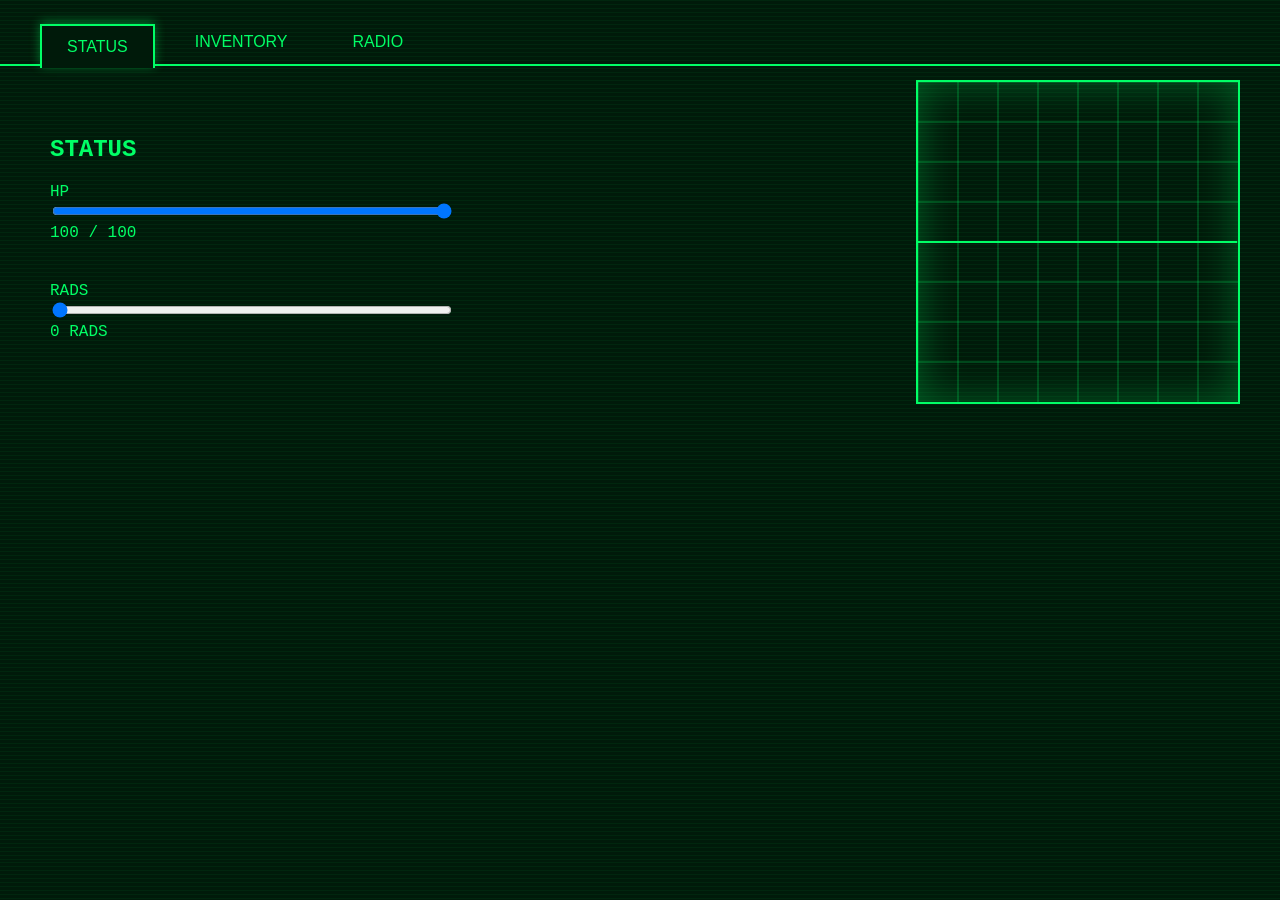
<file: index.html>
<!DOCTYPE html>
<html lang="en">
<head>
<meta charset="UTF-8">
<title>Pip-Boy Interface</title>
<link rel="stylesheet" type="text/css" href="style.css">
</head>
<body>
<body>

<!-- NAV -->
<div class="nav">
    <button class="active" data-page="status">STATUS</button>
    <button data-page="inventory">INVENTORY</button>
    <button data-page="radio">RADIO</button>
</div>

<div class="page-container">

<!-- STATUS PAGE -->
<div class="page active" id="status">
    <h2>STATUS</h2>

    <div class="stat-group">
        HP<br>
        <input type="range" min="0" max="100" value="100" class="slider" id="hpSlider">
        <div id="hpValue">100 / 100</div>
    </div>

    <div class="stat-group">
        RADS<br>
        <input type="range" min="0" max="100" value="0" class="slider" id="radSlider">
        <div id="radValue">0 RADS</div>
    </div>
</div>

<!-- INVENTORY -->
<div class="page" id="inventory">
    <h2>INVENTORY</h2>
    <div class="inventory-box">
        Items will go here.
    </div>
</div>

<!-- RADIO -->
<div class="page" id="radio">

	<div class="station" data-audio="/audio/fart.mp3">
   	 <div class="square"></div>
   	 Galaxy News Radio
	</div>

	<div class="station" data-audio="/audio/fart.mp3">
	    <div class="square"></div>
    		Enclave Radio
	</div>

	<div class="station" data-audio="/audio/mojave.mp3">
	    <div class="square"></div>
	    Mojave Music Radio
	</div>


</div>

<!-- WAVE -->
<div class="wave-container">
    <canvas id="waveCanvas"></canvas>
</div>

<script>
/* NAVIGATION */
const navButtons = document.querySelectorAll(".nav button");
const pages = document.querySelectorAll(".page");

navButtons.forEach(btn => {
    btn.addEventListener("click", () => {
        navButtons.forEach(b => b.classList.remove("active"));
        btn.classList.add("active");

        pages.forEach(p => p.classList.remove("active"));
        document.getElementById(btn.dataset.page).classList.add("active");
    });
});

/* STATUS SLIDERS */
const hpSlider = document.getElementById("hpSlider");
const radSlider = document.getElementById("radSlider");
const hpValue = document.getElementById("hpValue");
const radValue = document.getElementById("radValue");

hpSlider.oninput = () => hpValue.textContent = hpSlider.value + " / 100";
radSlider.oninput = () => radValue.textContent = radSlider.value + " RADS";

/* RADIO */
const stations = document.querySelectorAll(".station");

let currentStation = null;
let activeWave = false;
let currentAudio = null;

stations.forEach(station => {
    station.addEventListener("click", () => {

        // If clicking currently selected station → turn off
        if (currentStation === station) {
            station.classList.remove("selected");

            if (currentAudio) {
                currentAudio.pause();
                currentAudio.currentTime = 0;
                currentAudio = null;
            }

            currentStation = null;
            activeWave = false;
            return;
        }

        // Remove selection from others
        stations.forEach(s => s.classList.remove("selected"));
        station.classList.add("selected");

        // Stop previous audio
        if (currentAudio) {
            currentAudio.pause();
            currentAudio.currentTime = 0;
        }

        // Start new audio
        const audioFile = station.dataset.audio;
        currentAudio = new Audio(audioFile);
        currentAudio.loop = true;
        currentAudio.play();

        currentStation = station;
        activeWave = true;
    });
});

// Used by wave.js
window.isRadioActive = () => activeWave;

/* WAVEFORM */
const canvas = document.getElementById("waveCanvas");
const ctx = canvas.getContext("2d");

let width, height;
let time = 0;

function resize() {
    canvas.width = canvas.offsetWidth;
    canvas.height = canvas.offsetHeight;
    width = canvas.width;
    height = canvas.height;
}
resize();
window.addEventListener("resize", resize);

function drawGrid() {
    ctx.strokeStyle = "rgba(0,255,100,0.2)";
    for (let i = 0; i < width; i += 40) {
        ctx.beginPath();
        ctx.moveTo(i, 0);
        ctx.lineTo(i, height);
        ctx.stroke();
    }
    for (let i = 0; i < height; i += 40) {
        ctx.beginPath();
        ctx.moveTo(0, i);
        ctx.lineTo(width, i);
        ctx.stroke();
    }
}

function drawWave() {
    ctx.clearRect(0, 0, width, height);
    drawGrid();

    ctx.strokeStyle = "#00ff66";
    ctx.lineWidth = 2;
    ctx.beginPath();

    let centerY = height / 2;

    for (let x = 0; x < width; x++) {
        let y = centerY;

        if (activeWave) {
            y += Math.sin((x * 0.03) + time) * 20
               + Math.sin((x * 0.11) + time * 1.5) * 15
               + (Math.random() * 20 - 10);
        }

        if (x === 0) ctx.moveTo(x, y);
        else ctx.lineTo(x, y);
    }

    ctx.stroke();

    if (activeWave) time += 0.08;

    requestAnimationFrame(drawWave);
}

drawWave();
</script>

</body>
</html>
</file>
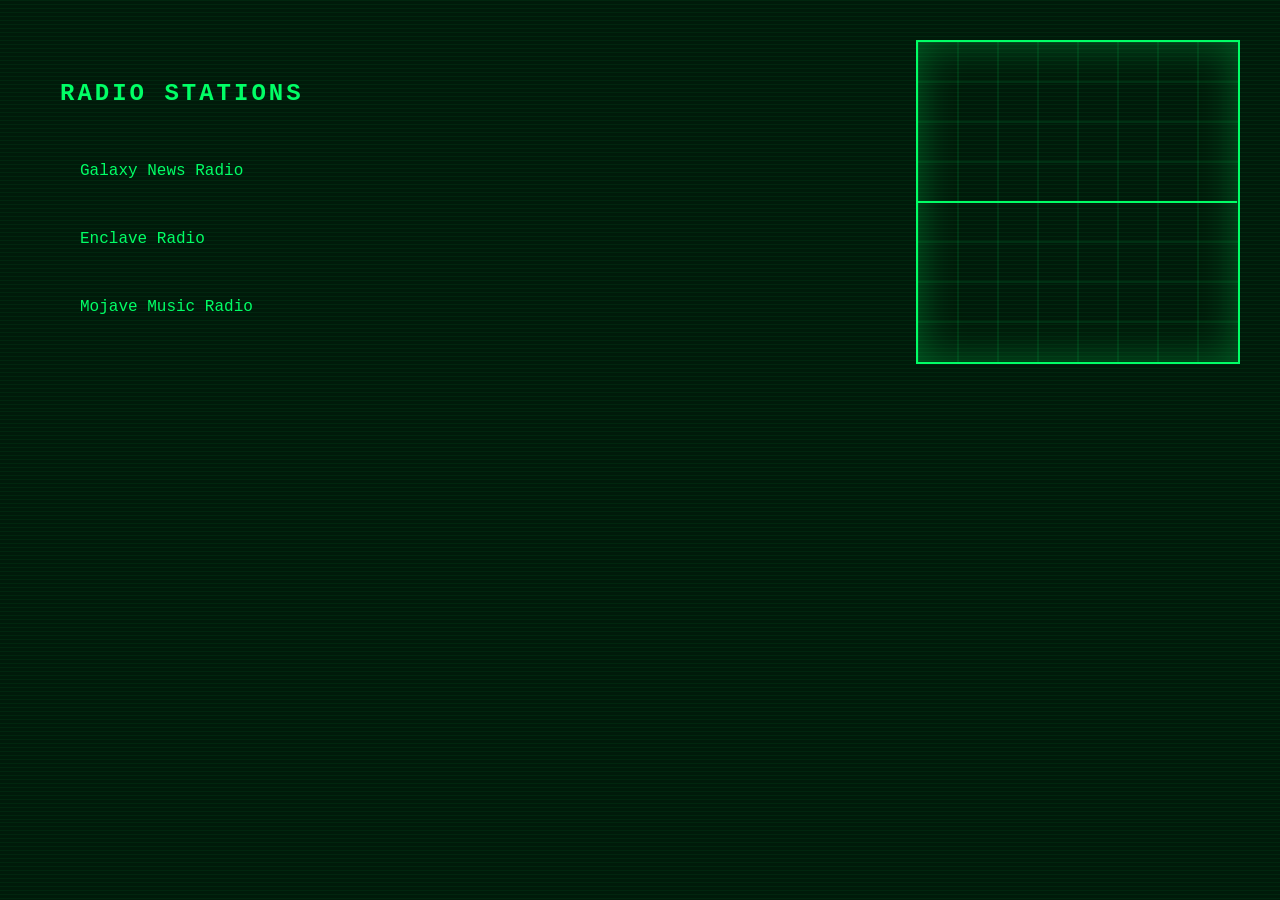
<file: RadioView/Radio.html>
<!DOCTYPE html>
<html lang="en">
<head>
<meta charset="UTF-8">
<title>Wasteland Radio</title>

<style>
    body {
        margin: 0;
        font-family: "Courier New", monospace;
        color: #00ff66;
        display: flex;
        overflow: hidden;

        /* Terminal background */
        background: #001a0a;
        background-image: repeating-linear-gradient(
            to bottom,
            rgba(0,255,100,0.05) 0px,
            rgba(0,255,100,0.05) 1px,
            transparent 1px,
            transparent 4px
        );
    }

    /* LEFT PANEL */
    .radio-panel {
        width: 75%;
        padding: 60px;
    }

    .radio-panel h2 {
        margin-bottom: 40px;
        letter-spacing: 3px;
    }

    .station {
        position: relative;
        padding: 15px 20px;
        margin-bottom: 20px;
        cursor: pointer;
        transition: 0.2s ease;
    }

    /* Black square only appears when selected */
    .station.selected::before {
        content: "";
        width: 14px;
        height: 14px;
        background: #000;
        border: 2px solid #00ff66;
        position: absolute;
        left: -25px;
        top: 50%;
        transform: translateY(-50%);
    }

    .station.selected {
        background: rgba(0, 255, 100, 0.08);
    }

    /* WAVE DISPLAY (Top Right, smaller square) */
    .wave-container {
        position: fixed;
        top: 40px;
        right: 40px;
        width: 25vw;
        height: 25vw; /* makes it square */
        border: 2px solid #00ff66;
        box-shadow: inset 0 0 40px rgba(0,255,100,0.3);
    }

    canvas {
        width: 100%;
        height: 100%;
        display: block;
    }
</style>
</head>
<body>

<div class="radio-panel">
    <h2>RADIO STATIONS</h2>

    <div class="station" data-station="gnr">
        Galaxy News Radio
    </div>

    <div class="station" data-station="enclave">
        Enclave Radio
    </div>

    <div class="station" data-station="mojave">
        Mojave Music Radio
    </div>
</div>

<div class="wave-container">
    <canvas id="waveCanvas"></canvas>
</div>

<script>
const canvas = document.getElementById("waveCanvas");
const ctx = canvas.getContext("2d");

let width, height;
let active = false;
let time = 0;

function resize() {
    canvas.width = canvas.offsetWidth;
    canvas.height = canvas.offsetHeight;
    width = canvas.width;
    height = canvas.height;
}
resize();
window.addEventListener("resize", resize);

function drawScales() {
    ctx.strokeStyle = "rgba(0,255,100,0.2)";
    ctx.lineWidth = 1;

    for (let y = 0; y < height; y += 40) {
        ctx.beginPath();
        ctx.moveTo(0, y);
        ctx.lineTo(width, y);
        ctx.stroke();
    }

    for (let x = 0; x < width; x += 40) {
        ctx.beginPath();
        ctx.moveTo(x, 0);
        ctx.lineTo(x, height);
        ctx.stroke();
    }
}

function drawWave() {
    ctx.clearRect(0, 0, width, height);
    drawScales();

    ctx.strokeStyle = "#00ff66";
    ctx.lineWidth = 2;
    ctx.beginPath();

    const centerY = height / 2;

    for (let x = 0; x < width; x++) {
        let y;

        if (active) {
            let chaotic =
                Math.sin((x * 0.03) + time) * 20 +
                Math.sin((x * 0.11) + time * 1.5) * 15 +
                (Math.random() * 25 - 12);

            y = centerY + chaotic;
        } else {
            y = centerY; // perfectly flat when off
        }

        if (x === 0) ctx.moveTo(x, y);
        else ctx.lineTo(x, y);
    }

    ctx.stroke();

    if (active) {
        time += 0.08;
    }

    requestAnimationFrame(drawWave);
}

drawWave();

/* Station Toggle Logic */
const stations = document.querySelectorAll(".station");
let currentStation = null;

stations.forEach(station => {
    station.addEventListener("click", () => {

        if (currentStation === station) {
            station.classList.remove("selected");
            currentStation = null;
            active = false;
            return;
        }

        stations.forEach(s => s.classList.remove("selected"));

        station.classList.add("selected");
        currentStation = station;
        active = true;
    });
});
</script>

</body>
</html>
</file>
<file: style.css>
body {
    margin: 0;
    font-family: "Courier New", monospace;
    color: #00ff66;
    background: #001a0a;
    background-image: repeating-linear-gradient(
        to bottom,
        rgba(0,255,100,0.05) 0px,
        rgba(0,255,100,0.05) 1px,
        transparent 1px,
        transparent 4px
    );
}

/* ================= NAV ================= */
.nav {
    display: flex;
    gap: 15px;
    padding: 20px 40px 0 40px;
}

.nav button {
    background: transparent;
    border: none;
    color: #00ff66;
    padding: 12px 25px;
    cursor: pointer;
    font-size: 16px;
    position: relative;
    transition: all 0.2s ease;
}

.nav button.active {
    background: #001a0a;
    border: 2px solid #00ff66;
    border-bottom: none;
    top: 4px;
    z-index: 2;
    box-shadow: 0 -2px 10px rgba(0,255,100,0.4);
}

.page-container {
    border-top: 2px solid #00ff66;
    padding: 50px;
}

/* ================ PAGES ================ */
.page {
    display: none;
}

.page.active {
    display: block;
}

/* ================ STATUS ================ */
.stat-group {
    margin-bottom: 40px;
}

.slider {
    width: 400px;
}

/* ================ INVENTORY ================ */
.inventory-box {
    border: 1px solid #00ff66;
    padding: 20px;
    width: 500px;
}

/* ================ RADIO ================ */
.station {
    display: flex;
    align-items: center;
    gap: 15px;
    padding: 15px 20px;
    margin-bottom: 15px;
    cursor: pointer;
    transition: 0.2s ease;
}

.station.selected {
    background: #39ff14;
    color: black;
    font-weight: bold;
    width: 40em;
}

.station .square {
    width: 14px;
    height: 14px;
    background: black;
    display: none;
}

.station.selected .square {
    display: block;
}

/* ================ WAVE ================ */
.wave-container {
    position: fixed;
    top: 80px;
    right: 40px;
    width: 25vw;
    height: 25vw;
    border: 2px solid #00ff66;
    box-shadow: inset 0 0 40px rgba(0,255,100,0.3);
}

canvas {
    width: 100%;
    height: 100%;
}
</file>
